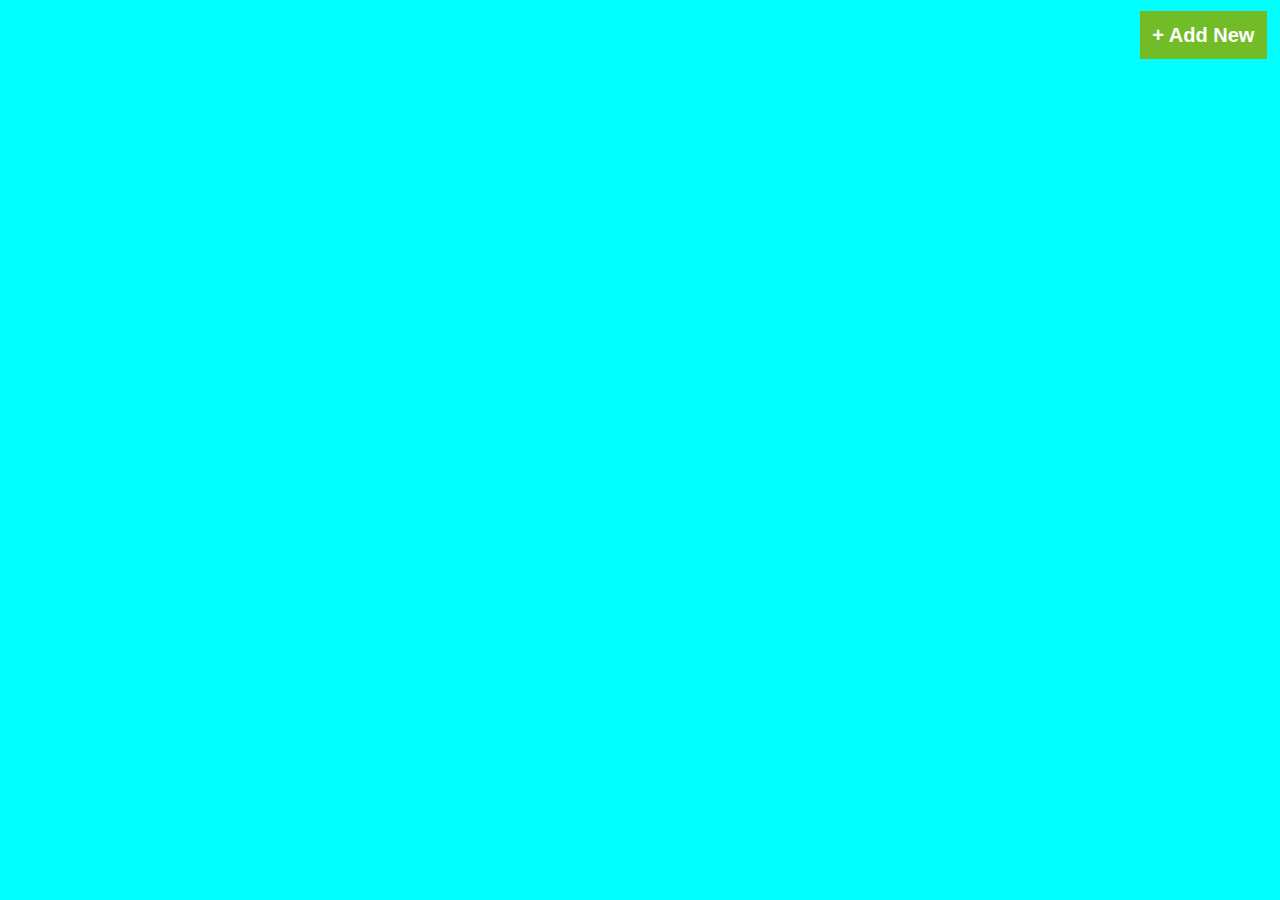
<file: Tp1/index.html>
<!DOCTYPE html>
<html lang="en">

<head>
    <meta charset="UTF-8">
    <meta http-equiv="X-UA-Compatible" content="IE=edge">
    <meta name="viewport" content="width=device-width" initial-scale="1.0">
    <title>Document</title>
    <script src="script.js" defer></script>
    <link rel="stylesheet" href="style.css">
</head>

<body>
    <div id="main">
        <div id="addN">
            <button id="btn">+ Add New</button>
        </div>
        <div id="texta">
            
        </div>
    </div>
</body>

</html>
</file>
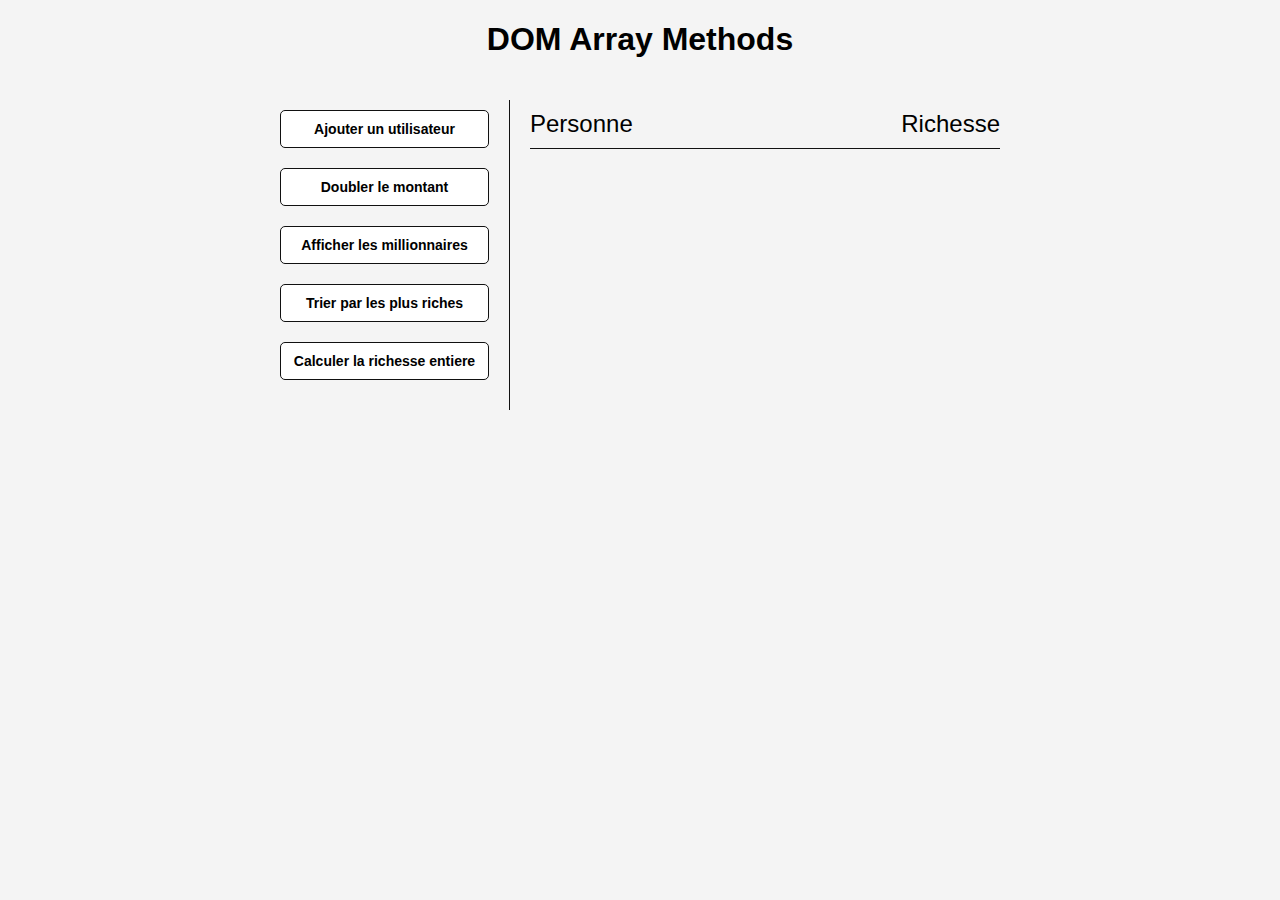
<file: aly/ARRAY-METHODS-API/index.html>
<!DOCTYPE html>
<html lang="fr">
<head>
    <meta charset="UTF-8">
    <meta name="viewport" content="width=device-width, initial-scale=1.0">
    <title>DOM-ARRAY-METHODS</title>
    <link rel="stylesheet" href="style.css">
</head>
<body>
    <h1>DOM Array Methods</h1>
    <div class="container">
        <aside>
            <button id="add-user">Ajouter un utilisateur</button>
            <button id="double">Doubler le montant</button>
            <button id="show-millionnaires">Afficher les millionnaires</button>
            <button id="sort">Trier par les plus riches</button>
            <button id="calculate-wealth">Calculer la richesse entiere</button>
        </aside>

        <main id="main">
            <h2><strong>Personne</strong> Richesse</h2>
        </main>
    </div>


    <script src="script.js"></script>
</body>
</html>
</file>
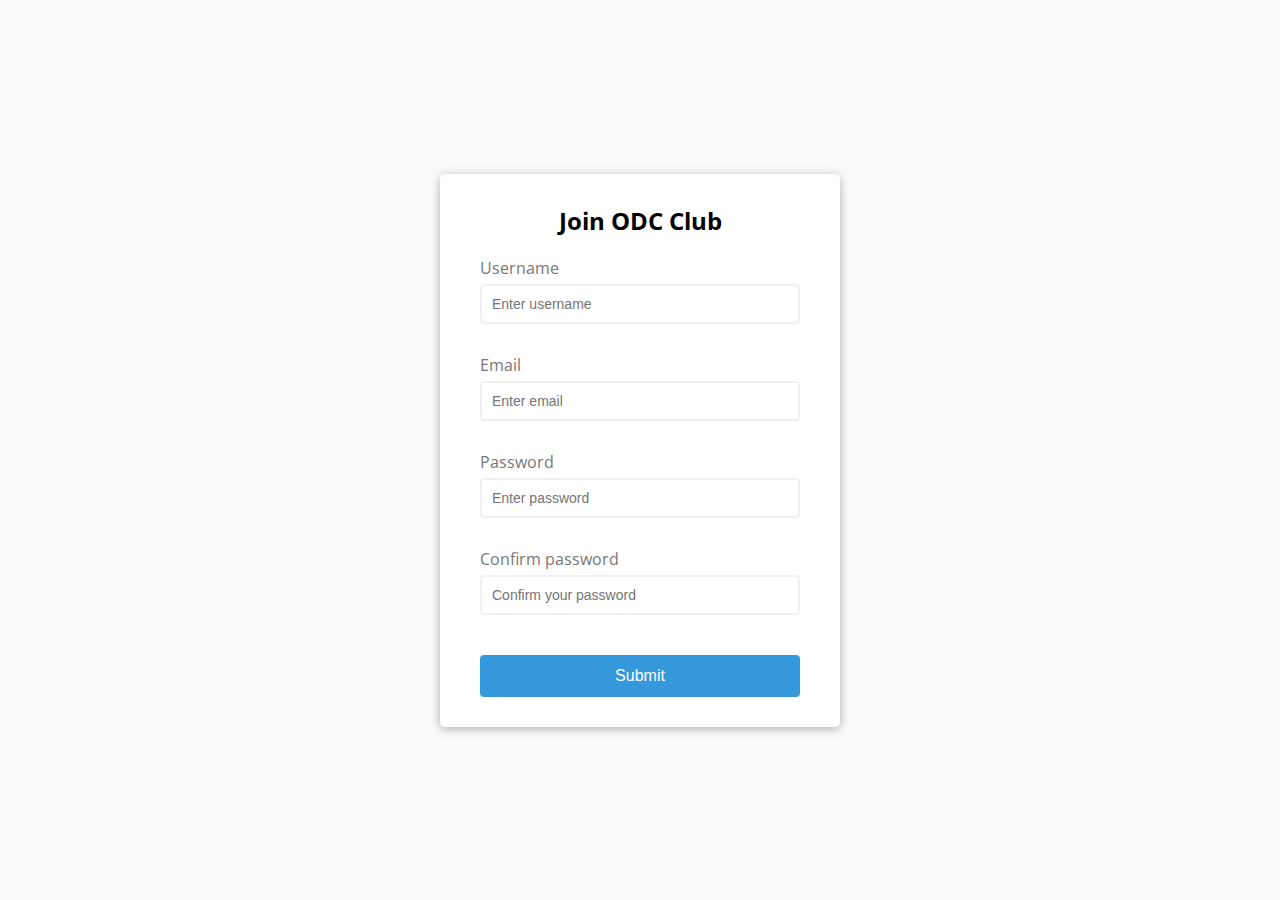
<file: aly/FORM-VALIDATOR/index.html>
<!DOCTYPE html>
<html lang="en">
<head>
    <meta charset="UTF-8">
    <meta name="viewport" content="width=device-width, initial-scale=1.0">
    <title>Validation de Formulaire</title>
    <link rel="stylesheet" href="style.css">
</head>
<body>
    <!-- .container>form.form#form>h2{register with us}+(div.form-control>label+input+small{Error message})*4+button{Submit}^^script:src -->
    <div class="container">
        <form class="form" id="form">
            <!-- <h2>Register With Us</h2> -->
            <h2>Join ODC Club</h2>
            <div class="form-control">
                <label for="username">Username</label>
                <input type="text" id="username" placeholder="Enter username">
                <small>Error message</small>
            </div>
            <div class="form-control">
                <label for="email">Email</label>
                <input type="text" id="email" placeholder="Enter email">
                <small>Error message</small>
            </div>
            <div class="form-control">
                <label for="password">Password</label>
                <input type="password" id="password" placeholder="Enter password">
                <small>Error message</small>
            </div>
            <div class="form-control">
                <label for="password2">Confirm password</label>
                <input type="password" id="password2" placeholder="Confirm your password">
                <small>Error message</small>
            </div>
            <button>Submit</button>
        </form>
    </div>


    <script src="script.js"></script>
</body>
</html>
</file>
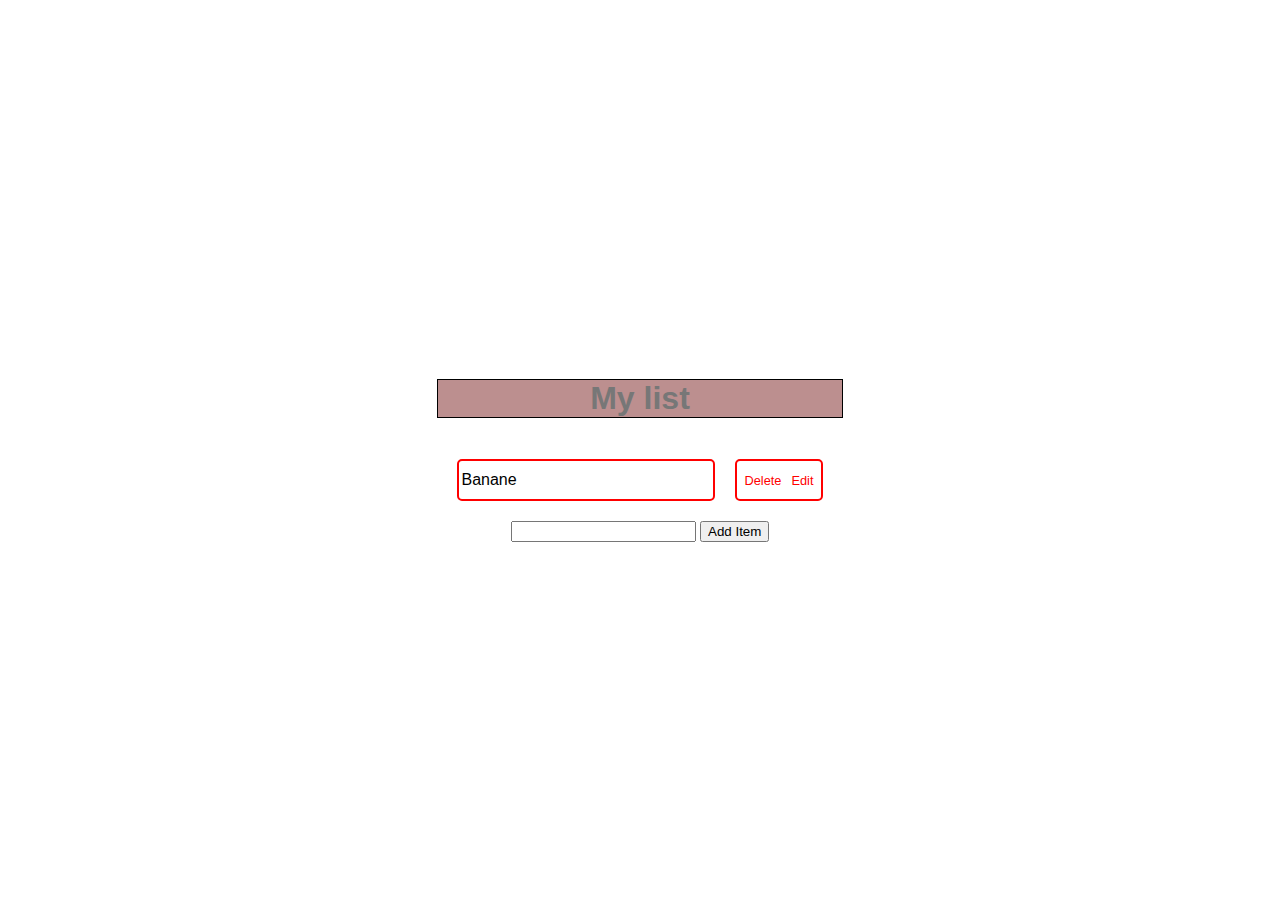
<file: aly/listeItem/index.html>
<!DOCTYPE html>
<html lang="fr">
<head>
    <meta charset="UTF-8">
    <title>List Item</title>
    
    <style>
        body{
            font-family: sans-serif;
            width: 100vw;
            height: 100vh;
            box-sizing: border-box;
            display: flex;
            justify-content: center;
            align-content: center;
            align-items: center;
            flex-direction: column;
            margin: 0;
        }
        h1{
            align-items: center;
            flex-direction: column;
            display: flex;
            color: #777;
            border: 1px solid black;
            background-color: rosybrown;
        }
        td{
            border: 2px solid red;
            border-radius: 5px;
            padding: 10px 2px;
        }
        table{
            /*border-collapse: separate;*/
            border-spacing: 20px;
        }
        span{
            font-size: 0.8em;
            color: red;
            padding: 5px;
            cursor: pointer;
        }
        td:first-child{
            width: 250px;
            overflow: hidden;
            cursor: pointer;
        }
        
    </style>
</head>
<body>
    <div class="output"></div>
    
    <div>
        <input type="text" id="addItem">
        <input type="button" id="addNew" value="Add Item">
    </div>
    <script>
        //let mysList = ["Bananas","Milk","Apples","Eggs","Cake"];
        let mysList = [
            {name:"Banane",checked:0}
        ];
        const btnAdd = document.querySelector('#addNew');
        const output = document.querySelector('.output');
        const newItem = document.querySelector('#addItem');
        btnAdd.addEventListener('click',function(){
            if(newItem.value){
                mysList.push({name:newItem.value,checked:0});
                build();
                newItem.value = '';
            }
        });
        
        window.onload = build;
        function build(){
            output.innerHTML = '<h1>My list</h1>';
            const tbl = document.createElement('table');
            for(let i=0;i<mysList.length;i++){
                const row = document.createElement('tr');
                //row.ind = i;//Ajout de proprieté a l'objet
                const cell1 = document.createElement('td');
                cell1.innerHTML = mysList[i].name;
                if(mysList[i].checked==1){
                    cell1.innerHTML = `<strike>${mysList[i].name}</strike>`;
                }
                cell1.addEventListener('click',function(){
                   mysList[i].checked = !mysList[i].checked;
                    this.innerHTML = mysList[i].name;
                    build();
                })
                row.appendChild(cell1);
                const cell2 = document.createElement('td');
                const span1 = document.createElement('span');
                span1.innerText = "Delete";
                span1.addEventListener('click',function(){
                    //let temp = this.closest('tr').ind;
                    let itemOut = mysList.splice(i,1);//Retirer l'element d'incice i
                    build();
                });

                cell2.appendChild(span1);
                const span2 = document.createElement('span');
                span2.innerText = "Edit";
                span2.addEventListener('click',function(){
                    row.style.backgroundColor = 'Yellow';
                    let tempVal = row.firstElementChild;
                    //OU BIEN let tempVal = row.children[0].innerText;
                    //
                    //const newInput = document.createElement('input');
                    const newInput = document.createElement('textarea');
                    newInput.setAttribute('cols','30')
                    newInput.value = tempVal.innerText;
                    //


                    tempVal.innerHTML = '';
                    tempVal.appendChild(newInput);
                    newInput.addEventListener('blur',function(){
                        tempVal.innerHTML = newInput.value;
                        row.style.backgroundColor = 'White';
                        mysList[i].name = newInput.value;
                    })
                    newInput.focus();
                    console.log(tempVal)
                })
                cell2.appendChild(span2);
                row.appendChild(cell2);
                
                tbl.appendChild(row);
                
            }
            output.appendChild(tbl);
        }
    </script>
</body>
</html>
</file>
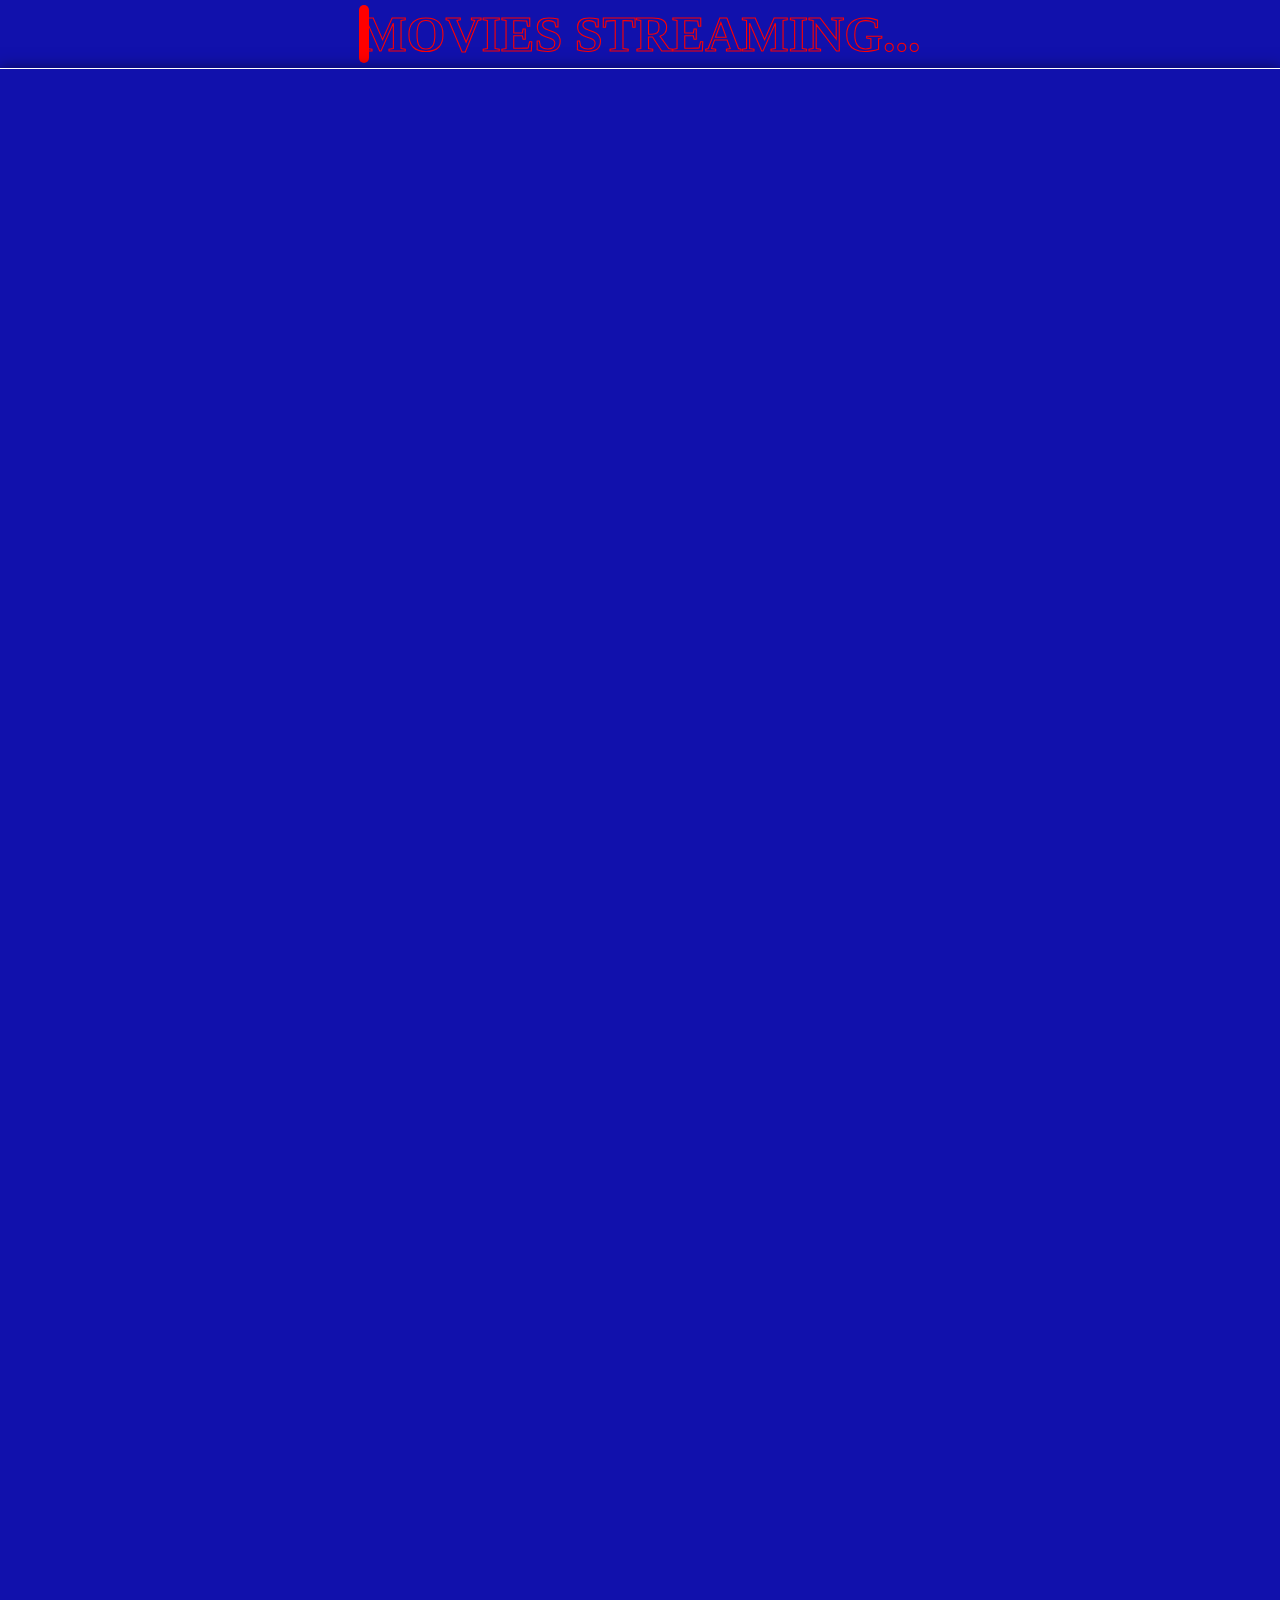
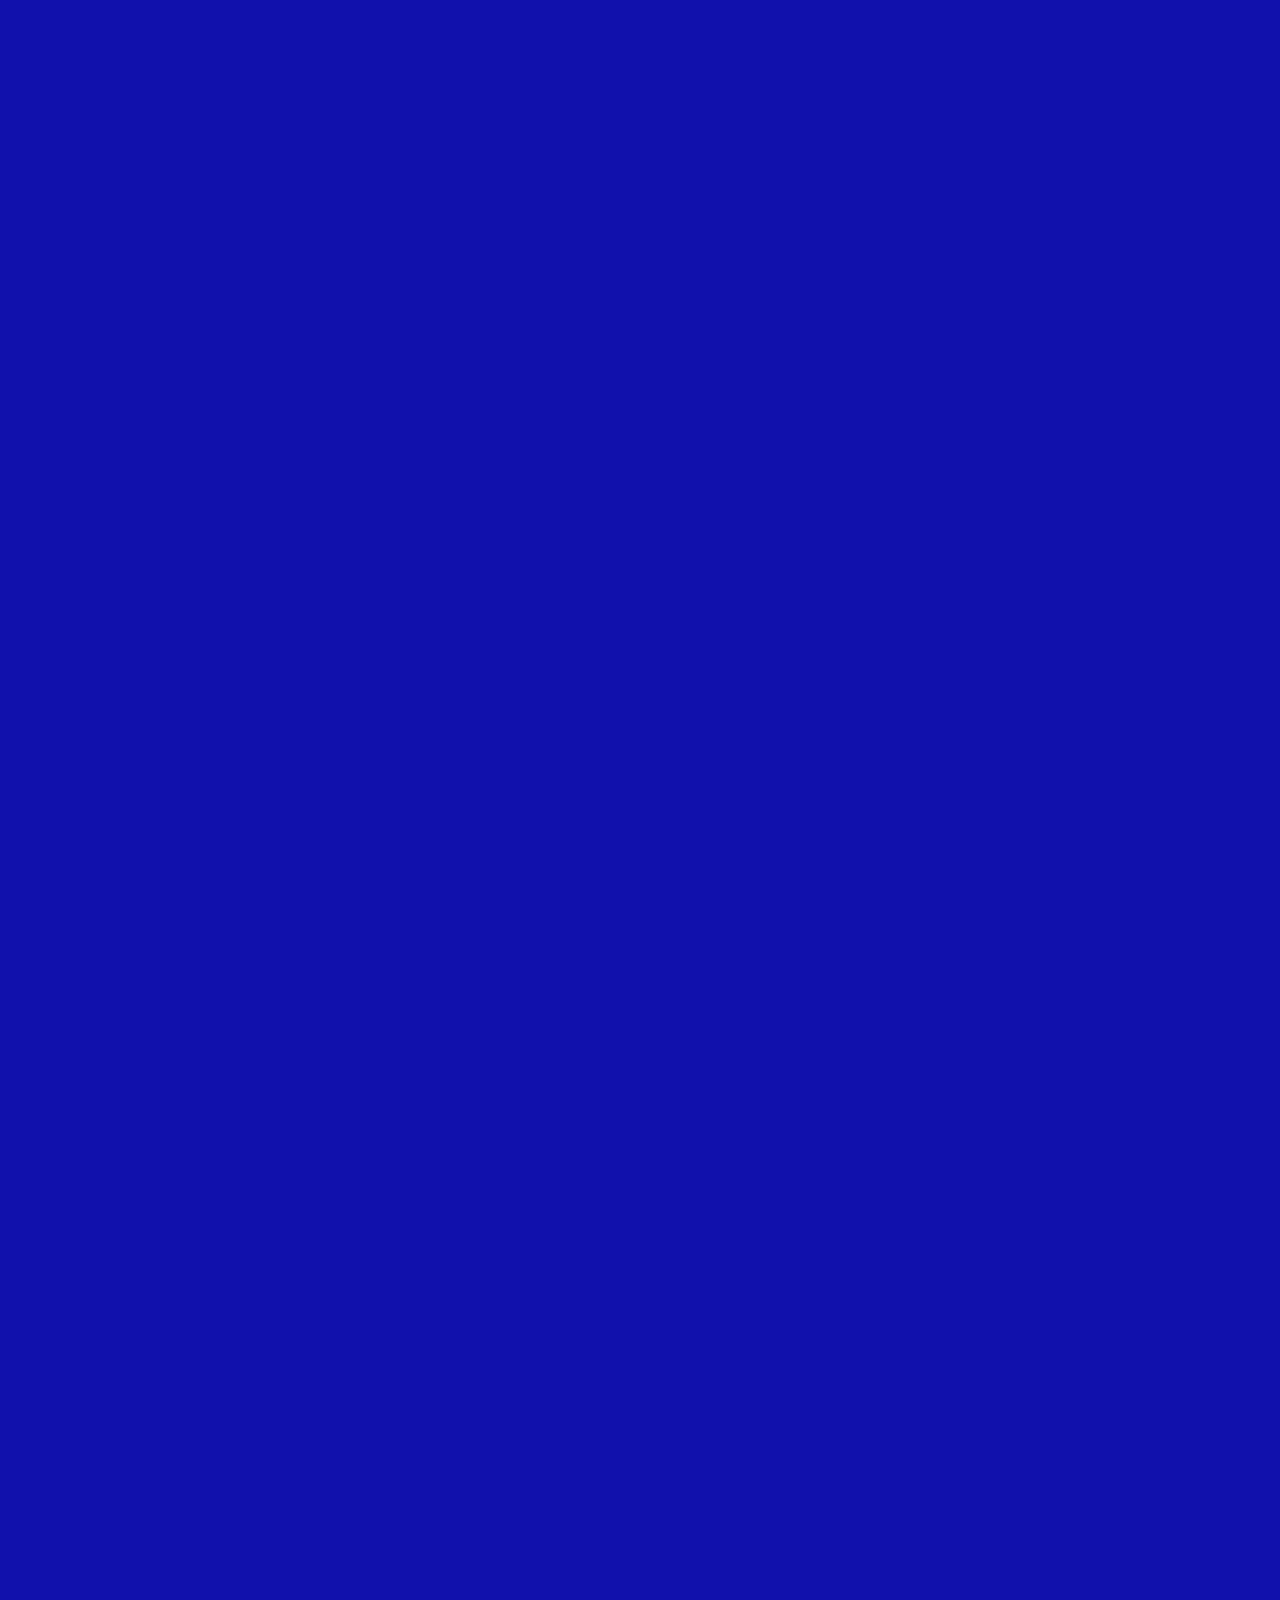
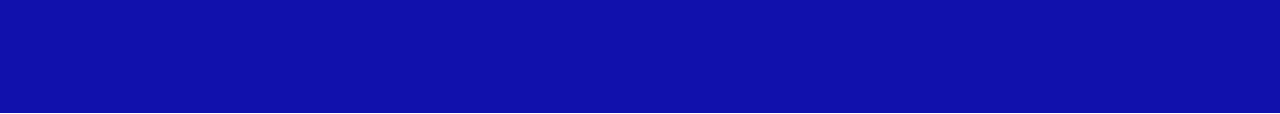
<file: TP5 : Manipulation API JS/apiJs.html>
<!DOCTYPE html>
<html lang="en">
<head>
    <meta charset="UTF-8">
    <meta http-equiv="X-UA-Compatible" content="IE=edge">
    <meta name="viewport" content="width=device-width, initial-scale=1.0">
    <title>Movies</title>
    <link rel="stylesheet" href="apiJs.css">
</head>
<body>
    <h1 data-text="Movies Streaming...">Movies Streaming...</h1>
    <div id="Container">
       <table>
           <tr>
               <td></td>
               <td></td>
           </tr>
           <tr>
            <td></td>
            <td></td>
        </tr><tr>
            <td></td>
            <td></td>
        </tr><tr>
            <td></td>
            <td></td>
        </tr><tr>
            <td></td>
            <td></td>
        </tr><tr>
            <td></td>
            <td></td>
        </tr><tr>
            <td></td>
            <td></td>
        </tr><tr>
            <td></td>
            <td></td>
        </tr>
        <tr>
            <td></td>
            <td></td>
        </tr><tr>
            <td></td>
            <td></td>
        </tr>
       </table>
       <!--  <div id="Movies">

        </div>
        <img src="button.png" alt="" type="button" id="left" class="button">
        <img src="button.png" alt="" type="button" id="right" class="button"> -->
    </div>
</body>
<script src="apiJs.js"></script>
</html>
</file>
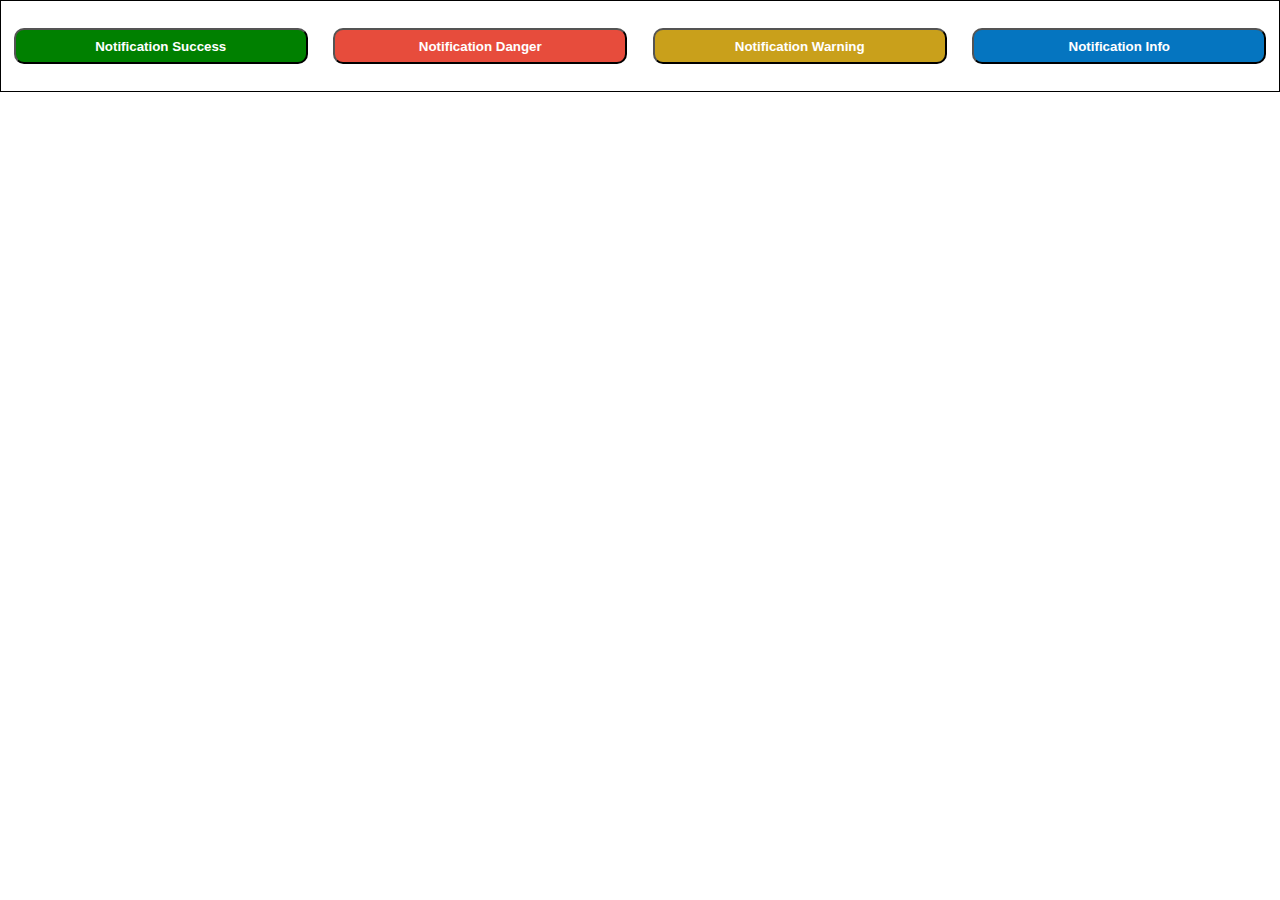
<file: TP Remediation JS/TP1: Notification/Notifications.html>
<!DOCTYPE html>
<html lang="en">
<head>
    <meta charset="UTF-8">
    <meta http-equiv="X-UA-Compatible" content="IE=edge">
    <meta name="viewport" content="width=device-width, initial-scale=1.0">
    <title>Notifications</title>
    <link rel="stylesheet" href="notifications.css">
</head>
<body>
    <div id="main">
        <div id="btn">
            <input type="button" id="Success" value="Notification Success">
            <input type="button" id="Danger" value="Notification Danger">
            <input type="button" id="Warning" value="Notification Warning">
            <input type="button" id="Info" value="Notification Info">
        </div>
        <div id="notifs">
        <div id="not">
        </div>
        </div>
    </div>

</body>
<script src="notifications.js"></script>
</html>
</file>
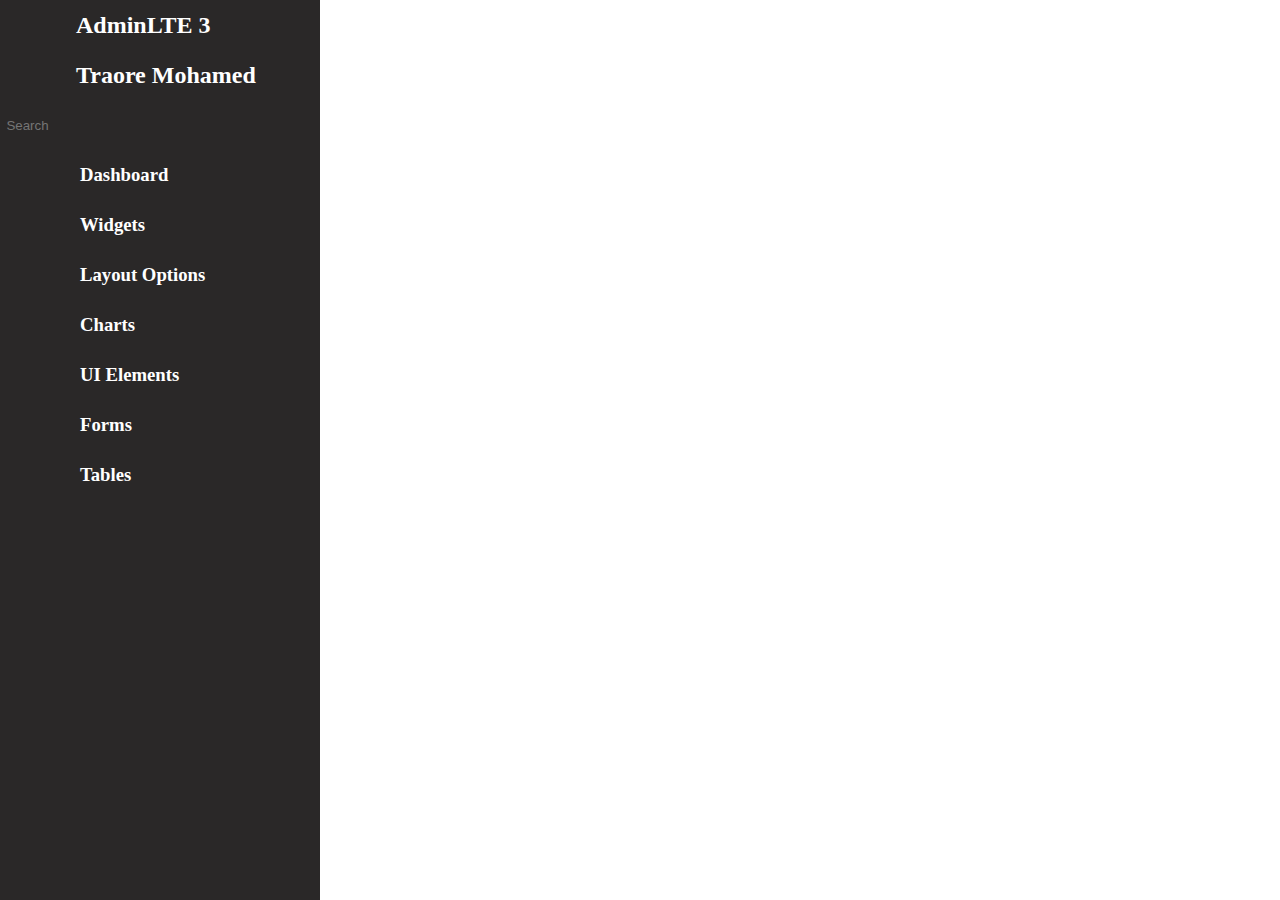
<file: TP Remediation JS/TP2: Menu Deroulant/menu.html>
<!DOCTYPE html>
<html lang="en">
<head>
    <meta charset="UTF-8">
    <meta http-equiv="X-UA-Compatible" content="IE=edge">
    <meta name="viewport" content="width=device-width, initial-scale=1.0">
    <title>Document</title>
    <link rel="stylesheet" href="menu.css">
    <link rel="stylesheet" href="https://cdnjs.cloudflare.com/ajax/libs/font-awesome/6.1.0/css/all.min.css" integrity="sha512-10/jx2EXwxxWqCLX/hHth/vu2KY3jCF70dCQB8TSgNjbCVAC/8vai53GfMDrO2Emgwccf2pJqxct9ehpzG+MTw==" crossorigin="anonymous" referrerpolicy="no-referrer"/>

</head>
<body>
    <label for="menu-cb" id="menu" class="menu"><i class="fa-solid fa-bars fa-2x"></i></label>
       <input type="checkbox" id="menu-cb" hidden>
    <nav id="nav" class="">
        <ul id="ul">
            <li class="nav_li"><i class="fa fa-user-circle" aria-hidden="true"></i><h2>AdminLTE 3</h2></li>
            <li class="nav_li"><i class="fas fa-user"></i><h2>Traore Mohamed</h2></li>
            <li>
            <div>
                <input type="search" placeholder="Search"><i class="fa fa-search"></i>
            </div>
        </li>
            </li>
        </ul>
    </nav>
</body>
<script src="menu.js"></script>
</html>
</file>
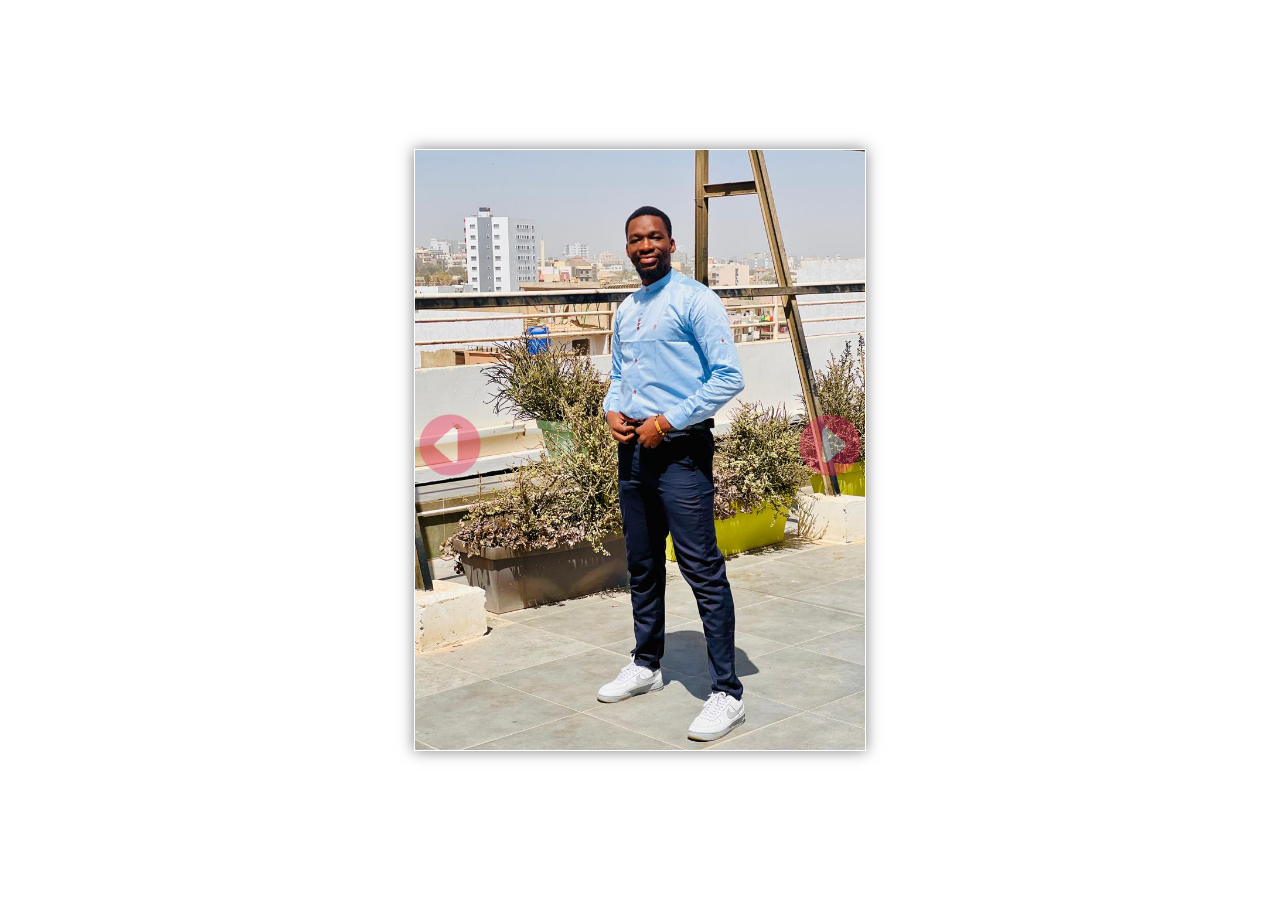
<file: TP Remediation JS/TP3: Caroussel/Caroussel.html>
<!DOCTYPE html>
<html lang="en">
<head>
    <meta charset="UTF-8">
    <meta http-equiv="X-UA-Compatible" content="IE=edge">
    <meta name="viewport" content="width=device-width, initial-scale=1.0">
    <title>Document</title>
    <link rel="stylesheet" href="Caroussel.css">
</head>
<body>
    <div id="Container">
        <div id="Caroussel">
            
        </div>
        <img src="images/button.png" alt="" class="button" id="left">
            <img src="images/button.png" alt="" class="button" id="right">
    </div>
</body>
<script src="Caroussel.js"></script>
</html>
</file>
<file: Tp1/style.css>
*{
    box-sizing: border-box;
}
body{
    background-color: aqua;
}
#main{
    display: flex;
    flex-direction: column;
    justify-content: space-between;
}
#addN{
    height: 40px;
    width: 100%;
}
#addN button{
    background-color: rgb(114, 189, 39);
    color: white;
    border: none;
    float: right;
    font-size: 20px;
    font-weight: bold;
    margin: 3px 5px;
    padding: 1%;

}
#texta{
    width: auto;
    height: auto;
    display: flex;
    flex-flow: wrap;
}
.note{
    display: flex;
/*     overflow: hidden;*/    
    border: 1px solid red;
    flex-direction: column;
    margin-right: 20%;
}
textarea{
    max-width: 300px;
    min-width: 100px;
    max-height: 300px;
    min-height: 100px;
}
#editing{
    background-color: rgb(114, 189, 39);
    padding-bottom: 10px;
    padding-top: 8px;
    display: flex;
    justify-content: flex-end;
}


#Gest{
    display: flex;
    margin-right: 20%;
}
input{
    height: 25px;
    width: 25px;
    margin: 10%;
}
</file>
<file: aly/ARRAY-METHODS-API/style.css>
*{
    box-sizing: border-box;
}

body{
    background-color: #f4f4f4f4;
    font-family: Arial, Helvetica, sans-serif;
    display: flex;
    flex-direction: column;
    align-items: center;
    min-height: 100vh;
    margin: 0;
}

.container{
    display: flex;
    padding: 20px;
    margin: 0 auto;
    max-width: 100%;
    width: 800px;
}

aside{
    padding: 10px 20px;
    width: 250px;
    border-right: 1px solid #111;
}

button{
    background-color: #fff;
    border: solid 1px #111;
    border-radius: 5px;
    display: block;
    width: 100%;
    padding: 10px;
    margin-bottom: 20px;
    font-weight: bold;
    font-size: 14px;
}
main{
    flex: 1;
    padding: 10px 20px;
}

h2{
    border-bottom: 1px solid #111;
    padding-bottom: 10px;
    display: flex;
    justify-content: space-between;
    font-weight: 300;
    margin: 0 0 20px;
}

h3{
    background-color: #fff;
    border-bottom: 1px solid #111;
    padding: 10px;
    display: flex;
    justify-content: space-between;
    font-weight: 300;
    margin: 20px 0 0;
}

.person{
    display: flex;
    justify-content: space-between;
    font-size: 20px;
    margin-bottom: 10px;
}
</file>
<file: aly/FORM-VALIDATOR/style.css>
@import url('https://fonts.googleapis.com/css2?family=Open+Sans:wght@300&display=swap');

:root{
    --success-color: #2ecc71;
    --error-color: #e74c3c;
}

*{
    box-sizing: border-box;
}

body{
    background-color: #f9fafb;
    font-family: 'Open Sans', sans-serif;
    display: flex;
    align-items: center;
    justify-content: center;
    min-height: 100vh;
    margin: 0;
}

.container{
    background-color: #fff;
    border-radius: 5px;
    box-shadow: 0 2px 10px rgba(0, 0, 0, 0.3);
    width: 400px;
}

h2{
    text-align: center;
    margin: 0 0 20px;
}

.form{
    padding: 30px 40px;
}

.form-control{
    margin-bottom: 10px;
    padding-bottom: 20px;
    position: relative;
}

.form-control label{
    color: #777;
    display: block;
    margin-bottom: 5px;
}

.form-control input{
    border: 2px solid #f0f0f0;
    border-radius: 4px;
    display: block;
    width: 100%;
    padding: 10px;
    font-size: 14px;
}

.form-control input:focus{
    outline: 0;
    border-color: #777;
}

.form-control.success input{
    border-color: var(--success-color);
}

.form-control.error input{
    border-color: var(--error-color);
}

.form-control small{
    color: var(--error-color);
    position: absolute;
    bottom: 0;
    left: 0;
    visibility: hidden;
}

.form-control.error small{
    visibility: visible;
}

.form button{
    cursor: pointer;
    background-color: #3498db;
    border: 2px solid #3498db;
    border-radius: 4px;
    color: #fff;
    display: block;
    font-size: 16px;
    padding: 10px;
    margin-top: 20px;
    width: 100%;
}
</file>
<file: TP5 : Manipulation API JS/apiJs.css>
*{
    padding: 0%;
    margin: 0%;
}
body{
    display: flex;
    justify-content: center;
    align-items: center;
    overflow-x: hidden;
    flex-direction: column;
    background-color: rgb(17, 17, 172);
}
h1{
    margin-top: 5px;
    margin-bottom: 5px;
    position: relative;
    font-size: 50px;
    color: rgb(17, 17, 172);
    -webkit-text-stroke: 1.1px red;
    text-transform: uppercase;
}
h1::before{
    content: attr(data-text);
    position: absolute;
    top: 0;
    font-size: 50px;
    left: 0;
    width: 0;
    height: 100%;
    color: red;
    overflow: hidden;
    -webkit-text-stroke: 0px rgb(17, 17, 172);
    border-right: 10px solid red;
    border-radius: 10px;
    animation: animate 15s linear infinite;
}
@keyframes animate{
    0%,30%,100%{
        width: 0;
    }
    70%,90%{
        width: 100%;
    }
}
table{
    width: 99%;
    height: auto;
    justify-content: space-around;
}
tr{
    width: 100%;
    height: 36vh;
    display: flex;
    align-items: center;
    justify-content: space-between;
}
td{
    width: 49%;
    height: 90%;
    overflow: hidden;
    background-size: cover;
    border-radius: 10px;

}
p{
    color: white;
    position: absolute;
    width: 45%;
    height: 5vh;
    margin-left: 2%;
    margin-top: 20vh;
    overflow-y: hidden;
}
.p1{
    margin-top: 10px;
    width: auto;
    position: absolute;
    height: 3vh;
    border-radius: 10px;
    background-color: red;
    box-shadow: 2px 1px 4px #FFF;
    font-weight:bold;
    padding: 2px 2px;
}
.p2{
    margin-top: 45px;
    position: absolute;
    width: auto;
    height: 1.5vh;
    font-size: 12px;
    border-radius: 10px;
    background-color: gray;
    font-weight:bold;
    padding: 2px 2px;
    box-shadow: 2px 1px 4px #FFF;
    border: 1px solid black;
}
.p3{
    margin-top: 70px;
    position: absolute;
    width: auto;
    height: 1.5vh;
    font-size: 12px;
    border-radius: 10px;
    box-shadow: 2px 1px 4px #FFF;
    background-color: white;
    font-weight:bold;
    padding: 2px 2px;
    color: black;
    border: 1px solid black;
}
.p4{
    margin-top: 94px;
    position: absolute;
    width: auto;
    height: 1.5vh;
    font-size: 12px;
    border-radius: 10px;
    background-color: white;
    box-shadow: 2px 1px 4px #FFF;
    font-weight:bold;
    padding: 2px;
    color: black;
    border: 1px solid black;
}
.p5{
    margin-top: 120px;
    position: absolute;
    width: auto;
    height: 1.5vh;
    font-size: 12px;
    border-radius: 10px;
    background-color: white;
    font-weight:bold;
    box-shadow: 2px 1px 4px #FFF;
    padding: 2px;
    color: black;
    border: 1px solid black;
}
h3{
    color: white;
    font-weight: bold;
    font-size: 20px;
    background-image: linear-gradient(black, white);
    margin-top: 5px;
    border: 10px solid white;
    clip-path:polygon(20% 9%, 100% 0, 85% 86%, 0% 100%);
    width: 25vh;
    text-align: center;
    box-shadow: 0 0 20px red;
    height: 3vh;
    overflow: hidden;
    border-radius: 10px;
}
#Container{
    width: 100%;    
    border: 10px solid black;
    height: auto;
    box-shadow: 0 0 14px rgba(0,0,0,0.5);
    border: 1px solid #FFF;
    position: relative;
    display: flex;
    flex-direction: column;
    justify-content: center;
}



/* .image{
    width: 980px;
    height: 70vh;
    background-size: contain;
    display: inline-block;
    background-repeat: no-repeat;
    overflow: hidden;

}
#Movies{
    width: 85%;
    height: 90vh;
    background-repeat: no-repeat;
    background-size: cover;
}

.button{
    position: absolute;
    width: 70px;
    top: 46%;
    cursor: pointer;
    opacity: 0.4;
}
#left{
    transform: rotate(0deg);
    left: 0;
    transition: all .3s ease;
}
#right{
    transform: rotate(180deg);
    right: 0;
    transition: all .3s ease;
}
#left:hover{
    opacity: 1;
    transform: scale(1.3);
    transition: all .3s ease;
}
#right:hover{
    transform: rotate(180deg) scale(1.3);
    opacity: 1;
    transition: all .3s ease;
}
#Des{
    width: 26vh;
    height: 13vh;
    overflow: hidden;

} */
</file>
<file: TP Remediation JS/TP1: Notification/notifications.css>
:root{
    --Success-color: green;
    --Danger-color: #e74c3c;
    --Warning-color:rgb(201, 160, 27);
    --Info-color:rgb(5, 117, 192);
}

*{
 padding: 0%;
 margin: 0%;   
}
body{
    box-sizing: border-box;
    overflow: hidden;
}
#main{
    display: flex;
    flex-direction: column;
    justify-content: space-between;
}
#btn{
    height: 10vh;
    border: 1px solid black;
    display: flex;
    align-items: center;
    justify-content: space-around;
}
#btn input{
    width: 23%;
    height: 40%;
    color: white;
    font-weight: bold;
    border-radius: 10px;
}
#notifs{
 display: flex;
 justify-content: flex-end;
}
#notifs *{
    margin-right: 15px;
    margin-top: 5px;
    transition: all .4s;
    height: 60px;
    font-size: 20px;
    color: white;
    border-radius: 5px;
}
#not{
    display: flex;
    width: 15%;
    flex-direction: column;
}
#Success{
    background-color: var(--Success-color);
}

#Danger{
    background-color: var(--Danger-color);
}

#Warning{
    background-color: var(--Warning-color);
}
#Info{
    background-color: var(--Info-color);
}

.show{
    transition: all .1s;
}
</file>
<file: TP Remediation JS/TP2: Menu Deroulant/menu.css>
*{
    margin: 0%;
    padding: 0%;
}

body{
    box-sizing: border-box;
    transition: all .8s ease;
}

nav{
    color: white;
    height: 100vh;
    width: 25%;
    margin-top: 0%;
    background-color: rgba(3, 1, 1, 0.849);
}

.menu-nav{
    color: white;
    height: 100vh;
    width: 5%;
    margin-top: 0%;
    background-color: rgba(3, 1, 1, 0.849);
}


input[type="search"]{
    color: white;
}
label{
    position:absolute;
    margin-left: 28%;
}
 ul li{
    display: flex;
    height: 50px;
    align-items: center;
    flex-direction: row;
    border-radius: 10px;
 }
 ul li:hover {
    background-color: rgba(58, 128, 219, 0.781);
 }
 ul li i{
    margin-left: 15px;
 }
ul li li:hover {
    background-color: rgba(58, 128, 219, 0.781);
 }
 li div{
    display: flex;
    height: 50px;
    width: 95%;
    margin-left: 2%;
    border-radius: 5px;
    align-items: center;
    background-color: none;
    background-color: inherit;
 }

 .nav_li{
     width: 100%;
     display: flex;
 }
 .nav_li h2{
     flex: 4;
 }
 .nav_li i{
     flex: 1;
 }
div input{
      border-right: 1px solid white;
      background-color: inherit;
      border: none;
    height: 100%;
    width: 100%;
}

.show-nav{
    transform: translateX(0px);
}

#Dashboard{
    display: block;
}

.list{
    width: 100%;
}

.list div{
    display: flex;
    align-items: center;
    justify-content: space-around;
    width: 100%;
    height: auto;
    margin:0;
}

.div1{
    display: flex;
}

.span1{
    flex: 1;
}
.ulii{
    display: flex;
}
.span2{
    flex: 3;
    display: flex;
    justify-content: space-between;
}
.span11{
    flex: 1;
}

.span12{
    flex: 2;
}
.span5{
    margin-right: 5%;
}

.sousMenu{
    display: none;
}
</file>
<file: TP Remediation JS/TP3: Caroussel/Caroussel.css>
*{
    padding: 0%;
    margin: 0%;
}
body{
    display: flex;
    justify-content: center;
    min-height: 100vh;
    align-items: center;
}
#Container{
    width: 450px;
    height: 600px;
    overflow: hidden;
    box-shadow: 0 0 14px rgba(0,0,0,0.5);
    border: 1px solid #FFF;
    position: relative;
}
.image{
    width: 450px;
    height: 600px;
    display: inline-block;
    margin: 0%;
    background-size: contain;
}
#Caroussel{
    width: 450px;
    height: 600px;
}

.button{
    position: absolute;
    width: 70px;
    top: 260px;
    cursor: pointer;
    opacity: 0.4;
}
#left{
    transform: rotate(0deg);
    left: 0;
    transition: all .3s ease;
}
#right{
    transform: rotate(180deg);
    right: 0;
    transition: all .3s ease;
}
#left:hover{
    opacity: 1;
    transform: scale(1.3);
    transition: all .3s ease;
}
#right:hover{
    transform: rotate(180deg) scale(1.3);
    opacity: 1;
    transition: all .3s ease;
}

#tra{
    width: 100px;
    height: 100px;
}
</file>
